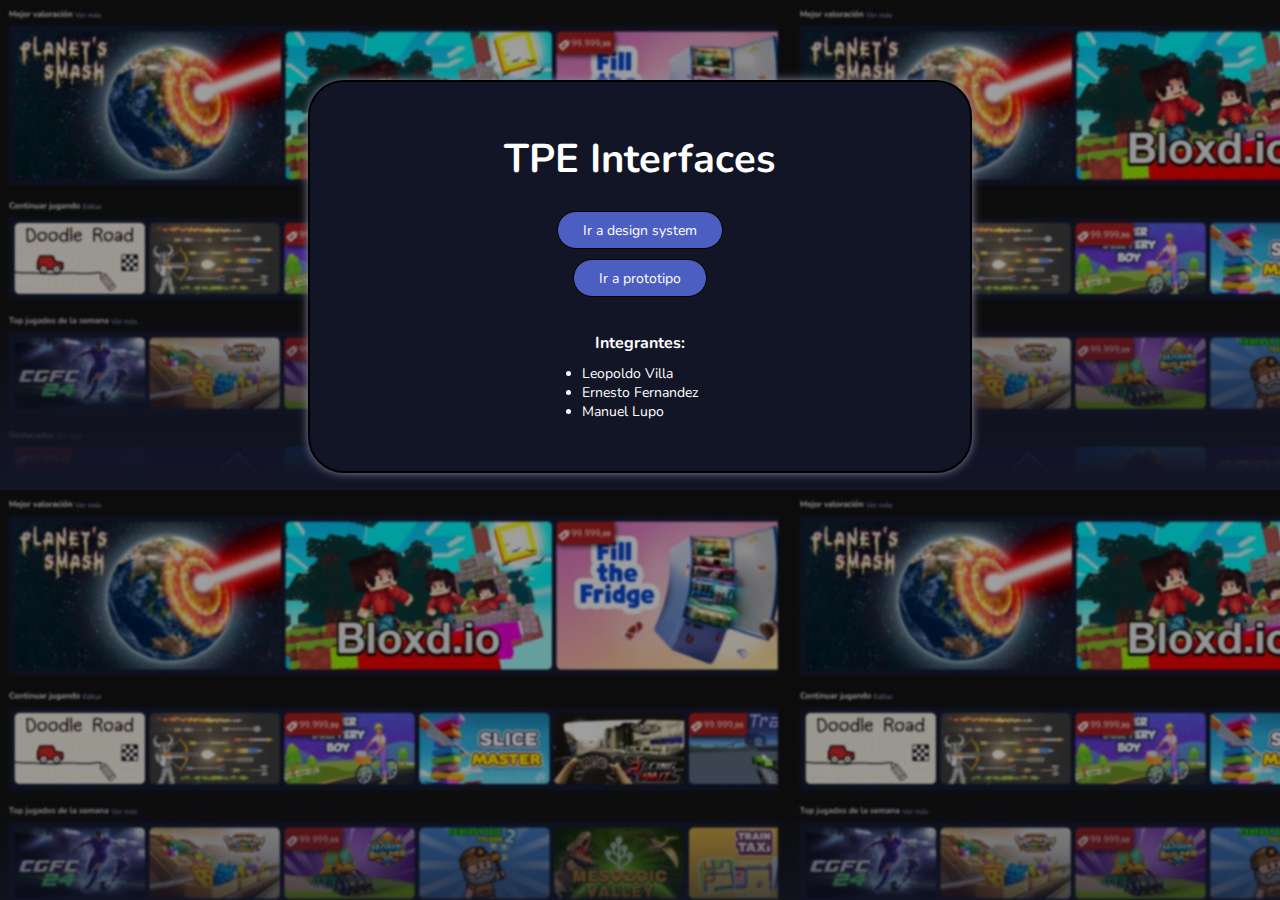
<file: EntregablePractico1/index.html>
<!DOCTYPE html>
<html lang="en">
<head>
    <meta charset="UTF-8">
    <meta name="viewport" content="width=device-width, initial-scale=1.0">
    <link href='https://fonts.googleapis.com/css?family=Nunito' rel='stylesheet'>
    <link rel="stylesheet" href="style.css">
    <title>Interfaces - Grupo 3</title>
</head>
<body>
    <main class="main">
        <h1 class="title">TPE Interfaces</h1>
        <a class="link-element" href="https://www.figma.com/design/BUxyTe3Lf48UZFsz9bnFxK/Design-System-Interfaces?node-id=0-1&node-type=canvas&t=IuNJbjrczvna6U7a-0" target="_blank">Ir a design system</a>
        <a class="link-element" href="https://www.figma.com/proto/BUxyTe3Lf48UZFsz9bnFxK/Design-System-Interfaces?node-id=319-4177&node-type=frame&t=IuNJbjrczvna6U7a-0&scaling=min-zoom&content-scaling=fixed&page-id=319%3A4176" target="_blank">Ir a prototipo</a>
        <p class="integrantes">Integrantes:</p>
        <ul class="integrantes-list">
            <li class="integrante">Leopoldo Villa</li>
            <li class="integrante">Ernesto Fernandez</li>
            <li class="integrante">Manuel Lupo</li>
        </ul>
    </main>
</body>
</html>
</file>
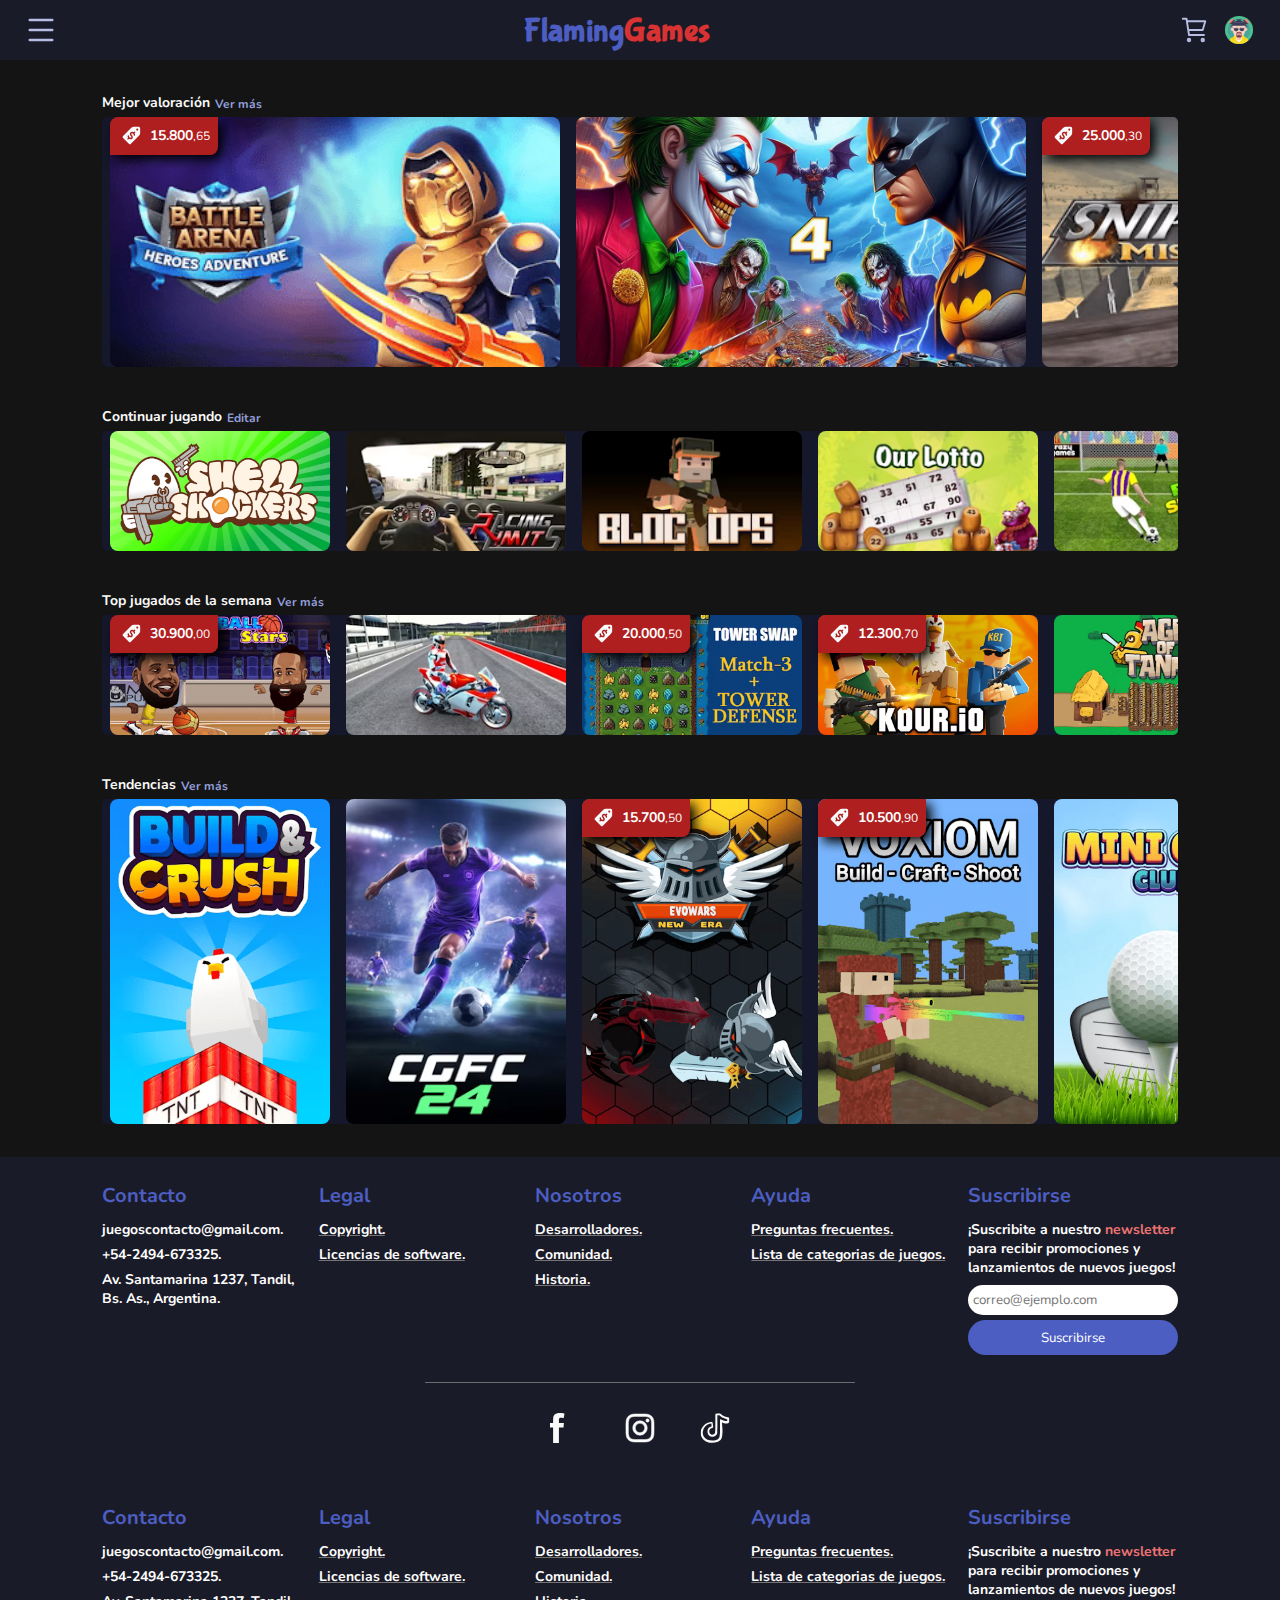
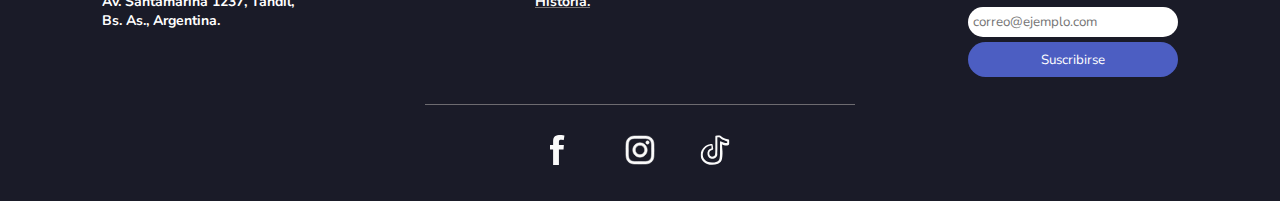
<file: EntregablePractico2/index.html>
<!DOCTYPE html>
<html lang="en">
<head>
    <meta charset="UTF-8">
    <meta name="viewport" content="width=device-width, initial-scale=1.0">
    <link href='https://fonts.googleapis.com/css?family=Nunito' rel='stylesheet'>
    <link href='https://fonts.googleapis.com/css?family=Bubblegum Sans' rel='stylesheet'>
    <link rel="shortcut icon" href="static/assets/batman3.png">
    <link rel="stylesheet" href="css/style.css">
    <title>Document</title>
</head>
<body>
    <main id="root">
    </main>
    <script src="js/script.js"></script>
    <script src="js/game/game.js"></script>
    <script src="js/game/ficha.js"></script>
    <script src="js/game/tablero.js"></script>
    <script src="js/game/casillero.js"></script>
    <script src="js/game/config.js"></script>
</body>
</html>
</file>
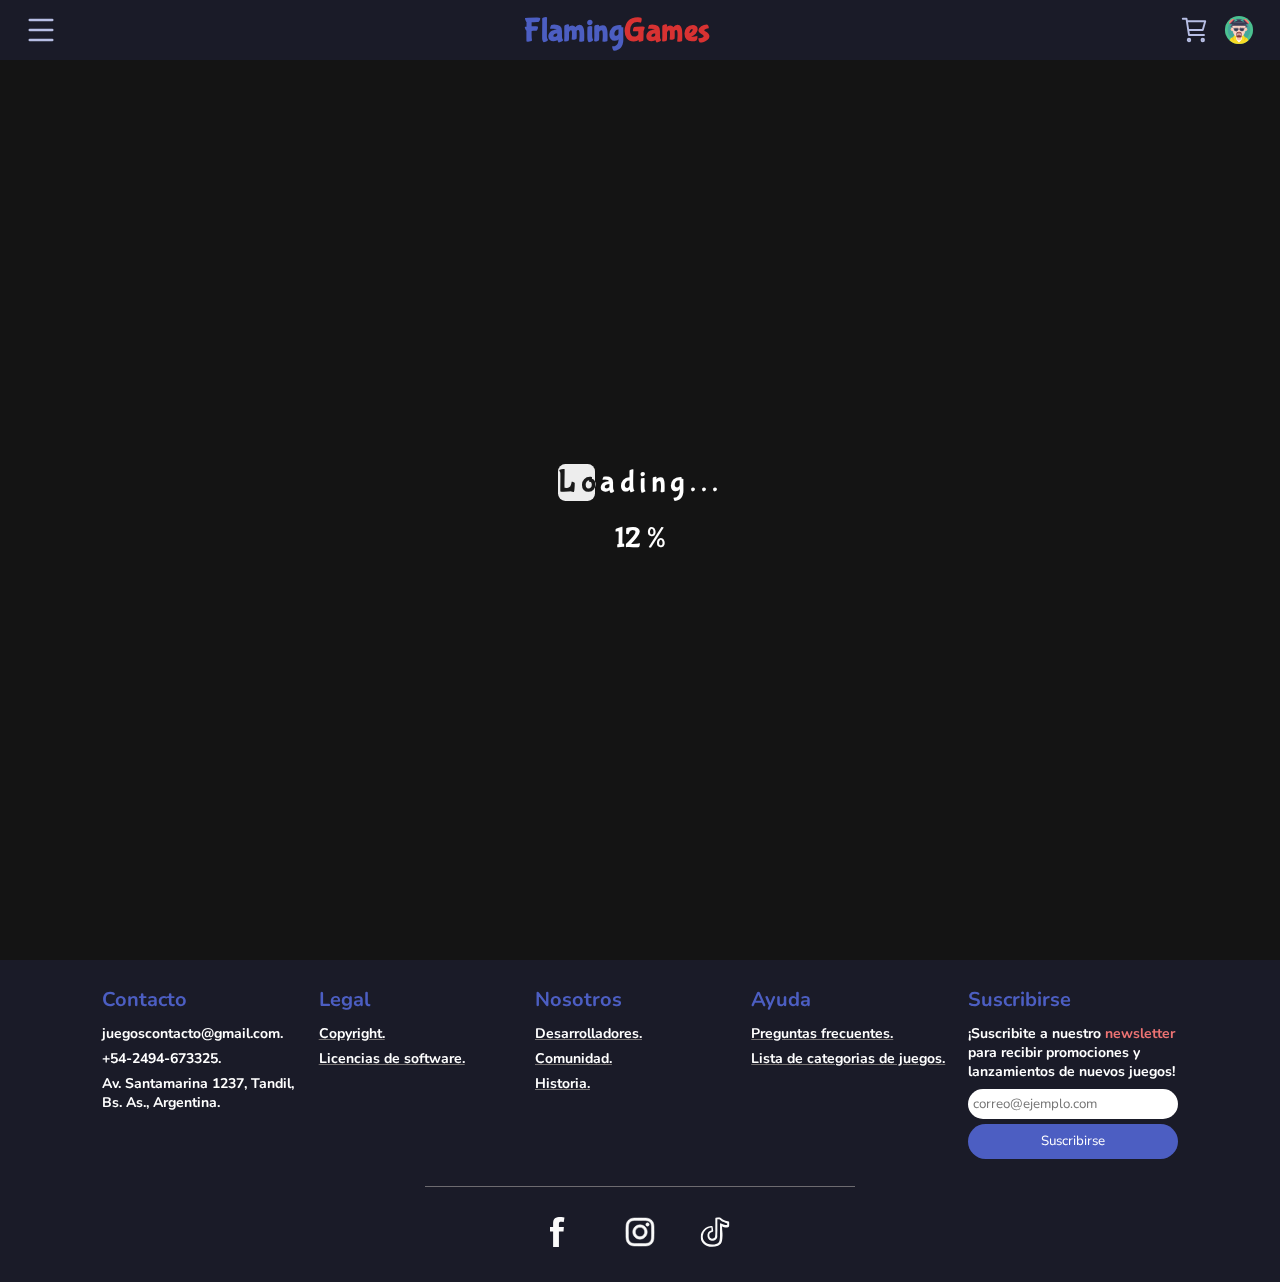
<file: src/index.html>
<!DOCTYPE html>
<html lang="en">
<head>
    <meta charset="UTF-8">
    <meta name="viewport" content="width=device-width, initial-scale=1.0">
    <link href='https://fonts.googleapis.com/css?family=Nunito' rel='stylesheet'>
    <link href='https://fonts.googleapis.com/css?family=Bubblegum Sans' rel='stylesheet'>
    <link rel="shortcut icon" href="static/assets/batman3.png">
    <link rel="stylesheet" href="css/style.css">
    <title>Document</title>
</head>
<body>
    <main id="root">
    </main>
    <script src="js/script.js"></script>
</body>
</html>
</file>
<file: EntregablePractico1/style.css>
body {
    background-image: url('login-background.jpg');
    color: white;
    font-family: 'Nunito';
}

p {
    margin: 0;
}

.main {
    background-color: #121526;
    height: fit-content;
    margin: 80px 300px;
    border: black 2px solid;
    border-radius: 36px;
    display: flex;
    align-items: center;
    flex-direction: column;
    padding-top: 50px;
    padding-bottom: 50px;
    box-shadow: 0 0 10px  rgb(133, 132, 156);
}

.title {
    margin: 0;
    margin-bottom: 20px;
    font-weight: bold;
    font-size: 40px;
}

ul {
    margin: 0;
    padding-left: 0;
}

.link-element {
    font-family: 'Nunito';
    font-size: 14px;
    color: white;
    display: flex;
    justify-content: center;
    align-items: center;
    height: 36px;
    border-radius: 23px;
    background-color: #4C5EC2;
    border: 1px solid black;
    padding: 0 25px 0 25px;
    margin: 5px 0 5px 0;
    text-decoration: none;
}

.link-element:hover {
    color: rgb(228, 228, 228);
    background-color: #3545A3;
}

.integrantes {
    margin: 30px 0 10px 0;
    font-size: 16px;
    font-weight: bold;
}

.integrantes-list {
    font-size: 14px;
}
</file>
<file: EntregablePractico2/css/style.css>
* {
    margin: 0;
    padding: 0;
    border: 0;
    list-style: none;
    text-decoration: none;
    font-family: 'Nunito';
    color: white;
    font-weight: normal;
   
}

a{
    cursor: pointer;
}

img{
    object-fit: cover;
}

.logo{
    font-size: 30px;
    font-weight: 600;
    letter-spacing: 0.5px;
    color: red;
    cursor: pointer;
}



.flaming {
    color: #4C5EC2;
    font-weight: inherit;
    font-family: 'Bubblegum Sans';
    font-size: 1.1em;
}

.games {
    color: #D83232;
    font-weight: inherit;
    font-family: 'Bubblegum Sans';
    font-size: 1.1em;
}

.p-s {
    font-size: 12px;
}

.p-m {
    font-size: 14px;
}
.p-l{
    font-size: 16px;
}
.p-xl{
    font-size: 20px;
}
.p-bold{
    font-weight: bold;
}
h4{
    cursor: default;
}
h2{
    cursor: default;
}

.text-black {
    font-weight: bold;
}
.btn-primary{
    background-color: #4C5EC2;
   
}

.texto-link {
    color: #929DDA;
}
.p-link{
    color:#929DDA;
    font-size: 12px;
    font-weight: bold;
}
.p-link:hover{
    color:#4C5EC2;
}

.subtitle-m{
    color:#FAFAFA;
    font-weight: bold;
    font-size: 14px;
}

body{
    background-color: #141414;
}
button{
    cursor: pointer;
}

#root{
    width: 100%;
    display: flex;
    flex-direction: column;
    justify-content: flex-start;
    background-color: #141414;
    padding: 60px 0 0 0;                        /*los 60px son para el header*/
}
#inicio{
    padding: 1% 8%;
    display: flex;
    flex-direction: column;
  
}


/*///////////////////////////////////////////////////PROPIEDADES DEL HEADER///////////////////////////////////////////////////////*/
header {
    position: fixed;
    top:0px;
    width: 96%;                         /*96% porque contiene 4% de padding*/
    padding: 0 2%; 
    height: 60px;
    display: flex;
    justify-content: space-between;
    align-items: center;
    background-color: #1A1B28;
    z-index: 10;
}
.navbar-list{
    width: 75px;            /*este espacio es importante para que en mobile tambien se vea bien*/
    height: min-content;
    display: flex;
    justify-content: space-between;
    align-items: center;
}

.container-svg{
    width:30px;
    height: 30px;
    display: flex;
    cursor: pointer;
}
.scroll-menu{
    display: flex;
    align-items: center;
}
/*///////////////////////////////////////////////////PROPIEDADES DE LA CARD DE SESION///////////////////////////////////////////////////////*/
.session-card{
    position: absolute;
    right: 20px;
    top: 40px;
    height: 480px;
    width: 280px;
    padding: 50px 15px 0px 15px;
    background-color: #1A1B28;
    border-radius: 8px;
    box-shadow: -5px 8px 15px rgba(0, 0, 0, 0.993); /* sombra negra semitransparente */
    z-index: 82;
}
.container-session{
    position: relative;
    z-index: 82;
}
#overlay {
    position: fixed;
    top: 0;
    left: 0;
    width: 100vw;
    height: 100%;
    background-color: rgba(0, 0, 0, 0.5); 
    z-index: 79; 
 
}
.user-info-card{
    padding: 0 29px;
   
}
.avatar-session{
    width: 60px;
    height: 60px;
}
.email-session{
    color: rgb(128, 128, 128);
    margin-top: -5px;
}

.container-info-session{
    position: relative;
    display: flex;
    height: 110px;
    align-items: center;
    flex-direction: column;
  
}
.container-info-session > h3 {
    margin-top: -6px;
    color: #C1C1C1;
}

.svg-config-item{
    width: 20px;
    height: 20px;
}
.container-session-config{
    border-top: 1px solid gray;
    border-bottom: 1px solid gray;
    height: 200px;
    padding: 25px 25px;
    margin: 25px 0px;
    display: flex;
    align-items: center;

}
.list-config{
    height: 80%;
    display: flex;
    flex-direction: column;
    align-items: flex-start;
    justify-content: space-between;
  
}
.item-config{
    position: relative;
    display: flex;
    justify-content: space-between;
    align-items: center;
}
.item-config > div {
    margin-right: 5px;
}
.item-config > a {
    margin-bottom: -5px;
    text-decoration: underline gray;
}
.session-social{
    width: 100%;
    height: 50px;
    display: flex;
    justify-content: center;
    align-items: center;
}
.sm-social-container{
    width: 140px;
    display: flex;
    justify-content: space-between;
}
.sm-social-item{
    width: 25px;
    height: 25px;
}
.btn-close-info{
    position: absolute;
    top: -40px;
    right: 0;
    height: 30px;
    width: 30px;
    cursor: pointer;
}
.item-config > a:hover{
    color: #929DDA ;
    text-decoration: underline #929DDA ;
}

/*////////////////////////////////////////////////////PROPIEDADES DE LA SIDEBAR/////////////////////////////////////////*/

.sidebar-categories{
    background-color: #1A1B28;
    position: fixed;
    width: max-content;
    left: 0;
    height: calc(100vh - 65px);
    display: flex;
    flex-direction: column;
    padding: 5px;
    overflow-y: auto;
    z-index:6;
    overflow: hidden;
   
}

.sidebar-categories > hr{
    background-color: #4c5ec23b; 
    min-height: 2px;
    width: 100%; 
}


.sidebar-expands{
  width: 230px;
} 

.category{
    display: none;
    color:#B7BEE4;
}
#view-all-categories{
    justify-content: center;
    margin: 10px 0 20px 0;
}


.category-item > .container-svg{
    padding: 10px;
}

.category-item{
    margin: 5px 0;
    border-left: 8px solid transparent;
    box-sizing: border-box;
    display: flex;
    align-items:center;
}

.category-item > p{
    padding-left: 5%;
}

.category-item:hover .category{
    margin: 0 0 0 8px;
    transition: margin 0.2s ease;
    color: #6C7BD1;
    animation: animation-category 0.5s ease-in-out both;
}
.c-active{
    width: 100%;
    border-left: 8px solid #4c5ec2b4;
    box-sizing: border-box;
    transition: border-left 0.9s ease-out;
    cursor: default;
}

.c-active:hover .category{
    margin: 0;  
    animation:none;
}

.c-active >p {
    color: #6C7BD1;
}
.c-active > .container-svg{
    cursor: default;
}

.show-all-categories{
    margin: 20px 0 20px 0;
    cursor: pointer;
}
.show-all-categories:hover{
    color:#6C7BD1;
}

@keyframes animation-category {
    0% {
      transform: rotate(0deg) translate3d(0, 0, 0);
    }
  
    25% {
      transform: rotate(7deg) translate3d(0, 0, 0);
    }
  
    50% {
      transform: rotate(-7deg) translate3d(0, 0, 0);
    }
  
    75% {
      transform: rotate(1deg) translate3d(0, 0, 0);
    }
  
    100% {
      transform: rotate(0deg) translate3d(0, 0, 0);
    }
}

/*///////////////////////////////////////////////////////////PROPIEDADES DE LAS CARDS//////////////////////////////////////////////////*/

.price{
    background-color: #AF1F1F;
    width: 98px;
    height: 38px;
    border-radius: 8px 0 8px 0;
    display: flex;
    align-items: center;
    justify-content: space-around;
    padding: 0 5px 0 5px;
    box-shadow: 5px 5px 12px rgba(0, 0, 0, 0.993); /* sombra negra semitransparente */
}
.price > .container-svg{
    width: 25px;
    height: 25px;
}
article{
    position: relative;
    border-radius: 8px;
    width: min-content;
    height: min-content;
}
.card-s{
    width: 220px;
    height: 120px;
    image-rendering: crisp-edges;
}
.card-m{
    width: 220px;
    height: 325px;
    image-rendering: crisp-edges;
}
.card-xl{
    width: 450px;
    height: 250px;
    image-rendering: crisp-edges;
}
.container-game-details{
    position: absolute;
    width: 100%;
    height: 100%;
    top: 0;
    background-color: #141414d0;
    display: flex;
    flex-direction: column;
    justify-content: center;
    align-items: center;
    z-index: 3;

}
.container-game-details > h2{
    margin-bottom: 5%;
    padding: 2px 2% 0 5%;
}

.btn{
    width: 135px;
    height: 35px;
    display: flex;
    justify-content: center;
    align-items: center;
    border-radius: 20px;
    margin-top: 5px;
    cursor: pointer;
   
}
.btn > .container-svg{
    margin-left: 5px;
}
.btn-add-cart{
    background-color: #AF1F1F;
}


.btn-in-cart{
    background-color: rgba(0, 0, 0, 0.842);
    border: 1px solid #AF1F1F;
    box-sizing: border-box;
}
  
.btn-in-cart:hover {
    animation: btn-cart 0.5s 1 linear;
}
  
@keyframes btn-cart {
  0% {
    transform: scale(0.7, 1.3);
  }

  25% {
    transform: scale(1.3, 0.7);
  }

  50% {
    transform: scale(0.7, 1.3);
  }

  75% {
    transform: scale(1.3, 0.7);
  }

  100% {
    transform: scale(1, 1);
  }
}
 
.btn-play-game{
    background-color: #4C5EC2;
    box-shadow: 0 0 5px black;
}

.btn-eject {
    position: absolute;
}

.btn-play-game:hover .container-svg {
    animation: btn-play 2s linear infinite;
    animation-delay: 0.5s;
}
.btn-play-game:hover span {
    display: none;
}

@keyframes btn-play {
    0% {
        transform: scale(1.2 , 1.2); /* Comienza en la posición original */
    }
    50% {
        transform: scale(0.5,0.5); /* Se mueve hacia la derecha hasta el borde */
    }
    100%{
        transform: scale(1.2,1.2);
    }
    
}

/*//////////////////////////////////////////////////////////////PROPIEDADES DEL CARROUSEL/////////////////////////////////////////////////////////////////////////////////*/

.container-carousel{
    display: flex;
    flex-direction: column;
    position: relative;
    margin: 20px 0;
}
.carousel{
    display: flex;
    justify-content: space-around;
    background-color: #19225954;
    border-radius: 5px;
    overflow-x: scroll;  
}
.carousel::-webkit-scrollbar {
    display: none; 
}

.item-carousel-xl{
    flex: 0 0 450px;                            
    margin: 0 8px;    
 
}
.item-carousel-s{
    flex: 0 0 220px;                           
    margin: 0 8px;    
}
.item-carousel-m{
    flex: 0 0 220px;                            
    margin: 0 8px;    
}
.section-title{
    display: flex;
    align-items: center;
    width: 30%;
    margin-bottom: 5px;
}
.section-title > a{
    margin-bottom: -3px;
    margin-left: 5px;
}
.section-title > button{
    margin-left: 5px;
    background-color: transparent;
    margin-bottom: -3px;
}

.btn-displace{
    background-color: transparent;
}

.btn-prev{
    position: sticky;
    left: 0;
    z-index: 4;
    display: flex;
    align-items: center;
    
}
.btn-prev:hover{
    background-color: black;
}
.btn-next{
    position: sticky;
    right: 0;
    z-index: 4;
    display: flex;
    align-items: center;
}
.btn-next:hover{
    background-color: black;
}

/*///////////////////////////////////////////////PROPIEDADES DEL LOGIN//////////////////////////////////////////////////////////////*/
#log-in, #registro{
    background-color: rgba(0, 0, 0, 0.712);
    position: fixed;
    top: 60px;
    left: 0;
    width: 100%;
    height: 100%;
    z-index: 95;
    display: flex;
    justify-content: center;
}

#log-in-form{
    margin-top: 40px;
    padding: 80px 0;
    width: 800px;
    height: fit-content;
    background-color: #121526;
    border-radius: 15px;
    box-shadow: 0 0 8px #4C5EC2;
    display: flex;
    flex-direction: column;
    align-items: center;
    position: relative;
   
}

#log-in-form form{
    display: flex;
    flex-direction: column;
    margin-top: 40px;
}

#log-in-form p {
    margin-top: 5px;
}

#log-in-form input, #log-in-form button {
    height: 36px;
    width: 340px;
    border-radius: 23px;
    margin: 10px 0 3px 0;
}

.bad-input {
    border: 1px solid #F14343;
}

.wrong-user-message > span, .wrong-password-message > span {
    color: #F14343;
    margin-left: 20px;
}
.alert-field-empty{
   color: #F14343;;
}
.alert-field-accep{
    color: #2ba52b;;
 }
 .alert-field-medium{
    color: rgb(196, 196, 30);
 }

.hidden {
    display: none;
}

#log-in-form input[type="text"], #log-in-form input[type="password"] {
    color: black;
    padding-left: 20px;
    width: 320px;
}

.primary-btn {
    background-color: #4C5EC2;
    font-size: 14px;
    height: 36px;
    width: 340px;
    border-radius: 20px;
}

.primary-btn:hover {
    background-color: #3545A3;
    animation: primary-btn-hover 0.4s;
}

.google-btn, .facebook-btn {
    display: flex;
    flex-direction: row;
    justify-content: center;
    align-items: center;
}

.google-btn {
    background-color: white;
    color: black;
}

.google-btn span:nth-child(2), .facebook-btn span:nth-child(2) {
    position: absolute;
    color: inherit;
}

.facebook-btn span:nth-child(1) {
    height: 20px;
    margin-right: auto;
    margin-left: 45px;
    height: 20px;
}

.google-btn img {
    margin-right: auto;
    margin-left: 40px;
}

.google-btn:hover {
    background-color: rgb(222, 222, 222);
    animation: primary-btn-hover 0.4s;
}

.facebook-btn {
    background-color: #3B5998;
}

.facebook-btn:hover {
    background-color: #334c83;
    animation: primary-btn-hover 0.4s;
}

#log-in-form hr {
    background-color: #4C5EC2;
    width: 50%;
    height: 1px;
    margin: 20px 0;
}

@keyframes primary-btn-hover {
    0% {
        transform: scale(1);
    }
    20% {
        transform: scale(1.05, 0.95);
    }
    60% {
        transform: scale(0.95, 1.05);
    }
    100% {
        transform: scale(1);
    }
}

/*//////////////////////////////////////PROPIEDADES SECCION EJECUCION DE JUEGO///////////////////////////////////////*/

#game-eject{
    padding: 1% 8%;
    display: flex;
    flex-direction: column;

}

.breadcrum{
    margin-bottom: 20px;
}
.breadcrum > h4 > span{
    color: #4C5EC2;
}
.container-share{
    width: 100%;
    display: flex;
    justify-content: space-between;
    align-items: center;
}
.container-share >.share-elements > button{
    margin-bottom: 3px;
    background-color: #4C5EC2;
    display: flex;
}
.container-share > .share-elements >button > .container-svg{
    width: 20px;
    height: 20px;
    margin-right: 5px;
}

/*/////////////////////////////PRODPIEDADES QUE INVOLUCRAN AL JUEGO///////////////*/
.container-execution{
    width: 100%;
    height: 755px;
    margin-top: 10px;
    background-color: #141414;
    position: relative;
   
}
.execution-game{
    display: flex;
    flex-direction: column;
    width: 100%;
    height: 700px;
}

.img-game {
    width: 100%;
    height: 100%;
    opacity: 0.4;
}

.execution-game > button >.container-svg:hover{
    animation: none;
}
/*//////////////////////////////////////////////////////////////////////////////////////////////////////////////*/
.bar-game-exec{
    position: absolute;
    bottom: 0;
    display: flex;
    justify-content: space-between;
    align-items: center;
    background-color: #4C5EC2;
    width: 100%;
    height: 55px;
}
.bar-game-exec > h2 {
    padding-left: 10px;
}
.bar-game-exec > ul {
    padding: 0 5px 0 0;
    display: flex;
    width: 20%;
    align-items: center;
    justify-content: space-between;
}
.likes{
    display: flex;
    align-items: center;
}
.likes > .container-svg{
    margin-right:3px;
}
.controls{
    width: 55px;
    height: 40px;
}
.expand{
    width: 35px;
    height: 35px;
}
.img-game > img {
    border-radius: 8px;
    width: 100%;
    height: 100%;
}

section > h3{
    margin-bottom: 8px;
}

section{
    margin-top: 30px;
}

.text-section{
    width: 100%;
    height: min-content;
    padding-bottom: 5px;
    border-bottom: 1px solid #6C7BD1;
}
.multimedia-section{
    margin-top: 30px;
    width: 100%;
}

#form-comment{
    display: flex;
    flex-direction: column;
    align-items: end;
    padding: 0 1%;
    height: 160px;
}
#form-comment > button{
    background-color:#4C5EC2;
    margin-top:10px;
}
textarea{
    width: 100%;
    height: 80%;
    border-radius:8px ;
    padding: 5px;
    color: black;
}
.section-all-comments{
    border-top: 1px solid #4C5EC2;
    padding: 30px 10px 10px 20px;
    display: flex;
    flex-direction: column;
    align-items: center;
}
.box-comment{
    width: 100%;
    padding: 10px 10px 10px 10px;
    border: 1px solid #6C7BD1;
    border-radius: 8px;
    display: flex;
    flex-direction: column;
    margin-bottom: 10px;
    height: min-content;
    max-height: 200px;
  
}
.comment-header{
    display: flex;
    justify-content: space-between;
    align-items: center;
    padding: 0 5px;
}
.comment-header > h4{
    color: #4C5EC2;
}
.comment-content{
    min-height: 50px;
    padding: 5px;
 
}

.comment-likes{
    display: flex;
    width: max-content;
    height: 100%;
    margin-top: 15px;
  
}
.comment-like-container{
    display: flex;
    align-items: center;
    margin-left: 15px;
    height: 100%;
   
}
.comment-like-container > .container-svg{
    width: 30px;
    height: 25px;
}
.str-like{
    color:#F2C9C9;
}
.view-all-comments{
    color:#929DDA;
}
.view-all-comments:hover{
    color:#4C5EC2;
}
.share-elements{
    display: flex;
    justify-content: end;
    align-items: center;
    width: 50%;
}
.share-elements > button{
    order: 2;
}
.social-share-container{
    width: 40%;
    height: 40px;
    display: flex;
    justify-content: space-around;
    align-items: center;
    order:1;
    border-radius: 50px;
    margin-right: 5px;
    background-color: #FAFAFA;
}
.social-share-container > .container-svg{
    align-items: center;
    justify-content: center;
}
.textarea-empty{
    border: 2px solid rgba(255, 0, 0, 0.445);
}
.empty-comment{
    color: red;
    font-size: 14px;
}
#form-comment{
    height: max-content;
}
.section-comment{
    height: max-content;
}

/*////////////////////////////////////////////PROPIEDADES DEL JUEGO//////////////////////////////////////////////////////////////*/
#gameCanvas{
    width: 100%;
    height: 700px;   
}








/*//////////////////////////////////////PROPIEDADES SECCION MULTIMEDIA/////////////////////////////////////////////*/

.container-multimedia{
    width: 100%;
    height: 580px; 
    
}

#reprod-container{
    width: 100%;
    height: 440px;
    display: flex;
    justify-content: center;
    align-items: center;
    position: relative;
    margin-bottom: 5px;
    
}
#reprod-container > button{
    z-index: 3;
}
#reprod-container > button > .container-svg{
    animation: none;
}
#reprod-container::before{
    content: '';
    position: absolute;
    top: 0;
    left: 0;
    width: 100%;
    height: 100%;
    background-color: rgba(0, 0, 0, 0.801); /* Capa semitransparente */
    z-index: 1; /* Superpone la capa sobre la imagen */
}

.carousel-multimedia{
    display: flex;
    width: 100%;
    overflow-x: scroll;
    height: max-content;
    
}
.card-carousel-media{
    flex: 0 0 220px;                           
    margin: 5px 8px;
    height: 120px;   
    border: 1px solid #4C5EC2;
    border-radius: 8px;
    cursor: pointer;
   
}
.card-carousel-media > img{
    border-radius: 8px;
    width: 100%;
    height: 100%;
}

.card-video{
    position: relative;
    display: flex;
    justify-content: center;
    align-items: center;
 
}
.card-video > button{
    z-index: 2;
    width: 80px;

}
.card-video::before{
    content: '';
    position: absolute;
    top: 0;
    left: 0;
    width: 100%;
    height: 100%;
    background-color: rgba(0, 0, 0, 0.801); 
    z-index: 1; 
    border-radius: 8px;
}
.card-carousel-media:hover {
    border: 1px solid #F14343;
}
.carousel-multimedia::-webkit-scrollbar {
    display: none; 
}
.container-media-main{
    z-index: 5;
    width: 100%;
    height: 100%;
    background-color: black;
}
.container-media-main img {
    width: 100%;
    height: 100%; 
    object-fit: contain; 
}

video{
    width: 100%;
    height: 100%;
}

.animation-item-right{
    animation: spin3 0.5s ease-in-out;
}

@keyframes spin2 {
  0% {
    transform: rotateY(0deg);
  }
  to{
    transform: rotateY(360deg);
  }
}

@keyframes spin3 {
  0% {
    transform: scale(1,1);
  }
  50% {
    transform: scale(0.8,1.1);
  }
  100%{
    transform: scale(1,1);
  }
}

/*//////////////////////////////////////////////PROPIEDADES DEL SPINNER////////////////////////////////////*/
.textWrapper {
  height: fit-content;
  min-width: 3rem;
  width: fit-content;
  font-size: 2rem;
  font-weight: 700;
  letter-spacing: 0.25ch;
  position: relative;
  z-index: 0;
  color: white;
}

.invertbox {
  position: absolute;
  height: 100%;
  aspect-ratio: 1/1;
  left: 0;
  top: 0;
  border-radius: 20%;
  background-color: rgba(255, 255, 255, 0.1);
  backdrop-filter: invert(100%);
  animation: move 2s ease-in-out infinite;
}

@keyframes move {
  50% {
    left: calc(100% - 2.5rem);
  }
}
.container-spinner{
  display: flex;
  flex-direction: column;
  justify-content: center;
  align-items: center;
  height: 100vh;
}
.percentage-spinner{
  margin-top: 20px;
  font-size: 30px;
  font-family: 'Bubblegum Sans';
}
.text-spinner{
  font-family: 'Bubblegum Sans';
}


/*//////////////////////////////////////////////////PROPIEDADES DEL FOOTER//////////////////////////////////*/

footer{
    background-color: #1A1B28;
    display: flex;
    flex-direction: column;
    padding: 2% 8%;
    z-index: 5;
    position: relative;
  
}
.list-footer{
    display: flex;
    height: 200px;
    justify-content: space-between;
}

.list-footer > li{
    width: 210px;
    height: max-content;
    display: flex;
    flex-direction: column;
}


.list-footer > li > h2{
    margin-bottom: 8px;
    color: #4C5EC2;
}
.list-footer > li > .p-m{
    margin: 3px 0;
}
.list-footer > li > a{
    text-decoration:rgb(119, 115, 115) underline;
    width: max-content;
}
.suscribirse-item{
    width: 280px;
}
.suscribirse-item >p> span{
    color:#ED7373;
}

.container-suscription > form{
    display: flex;
    flex-direction: column;
    margin-top: 5px;
}
.container-suscription > form > button{
    width: 100%;
}
.container-suscription > form > input{
    height: 30px;
    border-radius: 20px;
    padding-left: 5px;
    color: black;
}

.separator-footer{
    min-height: 1px;
    width: 40%;
    background-color: #9e9b9ba2;
    text-align: center;
    margin: 0 auto;
}
.social-footer{
    display: flex;
    margin: 0 auto;
    margin-top: 30px;
    width: 25%;
    height: 40px;
    justify-content: space-evenly;
    
}
.social-footer > .container-svg > svg{
    height: 100%;
}

.check-hidden{
    display: none;
}
.check-hidden input[type="checkbox"]{
    display: none;
}
.check-hidden{
    display: none;
}

#btn-suscription{
    transition: background-color 0.5s, color 0.5s;
}

.suscript-success{
    background-color: #D52626;
}

/*///////////////////////////////////////////////////////////SECCION REGISTRO////////////////////////////////////////////////////////////////////*/

input[type="submit"]{
    cursor: pointer;
}
#registro-form{
    width: 800px;
    height: fit-content;
    background-color: #121526;
    border-radius: 15px;
    box-shadow: 0 0 8px #4C5EC2;
    display: flex;
    flex-direction: column;
    align-items: center;
    position: relative;
    height: max-content;
    margin-top: 2px;
    padding: 15px 0 15px 0;
}
#registro-form > h2 {
    font-size: 16px;
}
#registro-form form{
    display: flex;
    flex-direction: column;
}
#registro-form input{
    height: 28px;
    border-radius: 20px;
    padding-left: 10px;
    color: black;
}

#registro-form input[type="submit"] {
    margin: 5px 0;
    height: 36px;
    cursor: pointer;
}


.wrong-input-message > span{
    color:#F14343;
    margin-top: 1px;
}

.form-captcha {
    display: grid;
    width: 340px;
    grid-template-areas:"label image image"
                        "input image image"
                        "error error error";
    grid-template-columns: 110px 110px 110px;
    grid-column-gap: 5px;
    margin-top: 5px;
}

.form-captcha label {
    grid-area: label;
    margin: 0;
    width: auto;
}

.form-captcha input {
    grid-area: input;
    width: auto;
}
.form-register label{
    margin-top: 10px;
}
.form-register input[type="checkbox"]{
    width: auto;
    height: auto;
    display: inline;
    margin: 0;
}

.form-register > button {
    margin: 5px 0;
}

.form-captcha img {
    grid-area: image;
    width: 90%;
    background-color: white;
    align-self:self-end;
    justify-self: end;
    border-radius: 5px;
}

.form-captcha div {
    grid-area: error;
}
input[type="date"] {
    width: fit-content;
}

input[type="date"] {
    width: fit-content;
    color: gray;
}

input[type="date"]::-webkit-inner-spin-button,
input[type="date"]::-webkit-calendar-picker-indicator {
    display: none;
    -webkit-appearance: none;
}

.form-terms {
    display: flex;
    align-items: center;
    margin-top: 10px;
}

.form-terms label {
    margin: 0;
    margin-left: 3px;
}
.btn-register{
    transition: background-color 0.5s, color 0.5s;
}
.register-success{
    border: 1px solid #4C5EC2;
    background-color: black;
}
.register-success:hover{
    border: 1px solid #4C5EC2;
    background-color: black;
}


@media only screen and (min-width: 0px) and (max-width: 1024px) {
    .section-title{
      width: max-content;
    }
    .sidebar-categories{
        width: 100%;
        overflow-y: auto;
    }
    .category{
        display: flex;
    }
    .session-card{
       right: 0;
       top:25px;
    }
  
    .list-footer{
        flex-direction: column;
    }
    .social-footer{
        width: 60%;
    }
   
    .hidden-mobile{
        display: none;
    }
    .check-hidden{
        display: flex;
        position: absolute;
        right: 50px;
        width: 24px;
        height: 24px;
        cursor: pointer;
    }
    .list-footer{
        height: max-content;
    }
    .container-suscription > form{
        width: 100%;
        margin-bottom: 10px;
    }
    .footer-item{
        margin-bottom: 10px;
    }
   
   
   
}
</file>
<file: src/css/style.css>
* {
    margin: 0;
    padding: 0;
    border: 0;
    list-style: none;
    text-decoration: none;
    font-family: 'Nunito';
    color: white;
    font-weight: normal;
   
}

a{
    cursor: pointer;
}

img{
    object-fit: cover;
}

.logo{
    font-size: 30px;
    font-weight: 600;
    letter-spacing: 0.5px;
    color: red;
    cursor: pointer;
}



.flaming {
    color: #4C5EC2;
    font-weight: inherit;
    font-family: 'Bubblegum Sans';
    font-size: 1.1em;
}

.games {
    color: #D83232;
    font-weight: inherit;
    font-family: 'Bubblegum Sans';
    font-size: 1.1em;
}

.p-s {
    font-size: 12px;
}

.p-m {
    font-size: 14px;
}
.p-l{
    font-size: 16px;
}
.p-xl{
    font-size: 20px;
}
.p-bold{
    font-weight: bold;
}
h4{
    cursor: default;
}
h2{
    cursor: default;
}

.text-black {
    font-weight: bold;
}
.btn-primary{
    background-color: #4C5EC2;
   
}

.texto-link {
    color: #929DDA;
}
.p-link{
    color:#929DDA;
    font-size: 12px;
    font-weight: bold;
}
.p-link:hover{
    color:#4C5EC2;
}

.subtitle-m{
    color:#FAFAFA;
    font-weight: bold;
    font-size: 14px;
}

body{
    background-color: #141414;
}
button{
    cursor: pointer;
}

#root{
    width: 100%;
    display: flex;
    flex-direction: column;
    justify-content: flex-start;
    background-color: #141414;
    padding: 60px 0 0 0;                        /*los 60px son para el header*/
}
#inicio{
    padding: 1% 8%;
    display: flex;
    flex-direction: column;
  
}


/*///////////////////////////////////////////////////PROPIEDADES DEL HEADER///////////////////////////////////////////////////////*/
header {
    position: fixed;
    top:0px;
    width: 96%;                         /*96% porque contiene 4% de padding*/
    padding: 0 2%; 
    height: 60px;
    display: flex;
    justify-content: space-between;
    align-items: center;
    background-color: #1A1B28;
    z-index: 10;
}
.navbar-list{
    width: 75px;            /*este espacio es importante para que en mobile tambien se vea bien*/
    height: min-content;
    display: flex;
    justify-content: space-between;
    align-items: center;
}

.container-svg{
    width:30px;
    height: 30px;
    display: flex;
    cursor: pointer;
}
.scroll-menu{
    display: flex;
    align-items: center;
}
/*///////////////////////////////////////////////////PROPIEDADES DE LA CARD DE SESION///////////////////////////////////////////////////////*/
.session-card{
    position: absolute;
    right: 20px;
    top: 40px;
    height: 480px;
    width: 280px;
    padding: 50px 15px 0px 15px;
    background-color: #1A1B28;
    border-radius: 8px;
    box-shadow: -5px 8px 15px rgba(0, 0, 0, 0.993); /* sombra negra semitransparente */
    z-index: 82;
}
.container-session{
    position: relative;
    z-index: 82;
}
#overlay {
    position: fixed;
    top: 0;
    left: 0;
    width: 100vw;
    height: 100%;
    background-color: rgba(0, 0, 0, 0.5); 
    z-index: 79; 
 
}
.user-info-card{
    padding: 0 29px;
   
}
.avatar-session{
    width: 60px;
    height: 60px;
}

.container-info-session{
    position: relative;
    display: flex;
    height: 110px;
    align-items: center;
    flex-direction: column;
  
}
.container-info-session > h3 {
    margin-top: -6px;
    color: #C1C1C1;
}

.svg-config-item{
    width: 20px;
    height: 20px;
}
.container-session-config{
    border-top: 1px solid gray;
    border-bottom: 1px solid gray;
    height: 200px;
    padding: 25px 25px;
    margin: 25px 0px;
    display: flex;
    align-items: center;

}
.list-config{
    height: 80%;
    display: flex;
    flex-direction: column;
    align-items: flex-start;
    justify-content: space-between;
  
}
.item-config{
    position: relative;
    display: flex;
    justify-content: space-between;
    align-items: center;
}
.item-config > div {
    margin-right: 5px;
}
.item-config > a {
    margin-bottom: -5px;
    text-decoration: underline gray;
}
.session-social{
    width: 100%;
    height: 50px;
    display: flex;
    justify-content: center;
    align-items: center;
}
.sm-social-container{
    width: 140px;
    display: flex;
    justify-content: space-between;
}
.sm-social-item{
    width: 25px;
    height: 25px;
}
.btn-close-info{
    position: absolute;
    top: -40px;
    right: 0;
    height: 30px;
    width: 30px;
    cursor: pointer;
}
.item-config > a:hover{
    color: #929DDA ;
    text-decoration: underline #929DDA ;
}

/*////////////////////////////////////////////////////PROPIEDADES DE LA SIDEBAR/////////////////////////////////////////*/

.sidebar-categories{
    background-color: #1A1B28;
    position: fixed;
    width: max-content;
    left: 0;
    height: calc(100vh - 65px);
    display: flex;
    flex-direction: column;
    padding: 5px;
    overflow-y: auto;
    z-index:4;
    overflow: hidden;
   
}

.sidebar-categories > hr{
    background-color: #4c5ec23b; 
    min-height: 2px;
    width: 100%; 
}


.sidebar-expands{
  width: 230px;
} 

.category{
    display: none;
    color:#B7BEE4;
}
#view-all-categories{
    justify-content: center;
    margin: 10px 0 20px 0;
}


.category-item > .container-svg{
    padding: 10px;
}

.category-item{
    margin: 5px 0;
    border-left: 8px solid transparent;
    box-sizing: border-box;
    display: flex;
    align-items:center;
}

.category-item > p{
    padding-left: 5%;
}

.category-item:hover .category{
    margin: 0 0 0 8px;
    transition: margin 0.2s ease;
    color: #6C7BD1;
    animation: animation-category 0.5s ease-in-out both;
}
.c-active{
    width: 100%;
    border-left: 8px solid #4c5ec2b4;
    box-sizing: border-box;
    transition: border-left 0.9s ease-out;
    cursor: default;
}

.c-active:hover .category{
    margin: 0;  
    animation:none;
}

.c-active >p {
    color: #6C7BD1;
}
.c-active > .container-svg{
    cursor: default;
}

.show-all-categories{
    margin: 20px 0 20px 0;
    cursor: pointer;
}
.show-all-categories:hover{
    color:#6C7BD1;
}

@keyframes animation-category {
    0% {
      transform: rotate(0deg) translate3d(0, 0, 0);
    }
  
    25% {
      transform: rotate(7deg) translate3d(0, 0, 0);
    }
  
    50% {
      transform: rotate(-7deg) translate3d(0, 0, 0);
    }
  
    75% {
      transform: rotate(1deg) translate3d(0, 0, 0);
    }
  
    100% {
      transform: rotate(0deg) translate3d(0, 0, 0);
    }
}

/*///////////////////////////////////////////////////////////PROPIEDADES DE LAS CARDS//////////////////////////////////////////////////*/

.price{
    background-color: #AF1F1F;
    width: 98px;
    height: 38px;
    border-radius: 8px 0 8px 0;
    display: flex;
    align-items: center;
    justify-content: space-around;
    padding: 0 5px 0 5px;
    box-shadow: 5px 5px 12px rgba(0, 0, 0, 0.993); /* sombra negra semitransparente */
}
.price > .container-svg{
    width: 25px;
    height: 25px;
}
article{
    position: relative;
    border-radius: 8px;
    width: min-content;
    height: min-content;
}
.card-s{
    width: 220px;
    height: 120px;
    image-rendering: crisp-edges;
}
.card-m{
    width: 220px;
    height: 325px;
    image-rendering: crisp-edges;
}
.card-xl{
    width: 450px;
    height: 250px;
    image-rendering: crisp-edges;
}
.container-game-details{
    position: absolute;
    width: 100%;
    height: 100%;
    top: 0;
    background-color: #141414d0;
    display: flex;
    flex-direction: column;
    justify-content: center;
    align-items: center;
    z-index: 3;

}
.container-game-details > h2{
    margin-bottom: 5%;
    padding: 2px 2% 0 5%;
}

.btn{
    width: 135px;
    height: 35px;
    display: flex;
    justify-content: center;
    align-items: center;
    border-radius: 20px;
    margin-top: 5px;
    cursor: pointer;
   
}
.btn > .container-svg{
    margin-left: 5px;
}
.btn-add-cart{
    background-color: #AF1F1F;
}


.btn-in-cart{
    background-color: rgba(0, 0, 0, 0.842);
    border: 1px solid #AF1F1F;
    box-sizing: border-box;
}
  
.btn-in-cart:hover {
    animation: btn-cart 0.5s 1 linear;
}
  
@keyframes btn-cart {
  0% {
    transform: scale(0.7, 1.3);
  }

  25% {
    transform: scale(1.3, 0.7);
  }

  50% {
    transform: scale(0.7, 1.3);
  }

  75% {
    transform: scale(1.3, 0.7);
  }

  100% {
    transform: scale(1, 1);
  }
}
 

.btn-play-game{
    background-color: #4C5EC2;
}

.btn-play-game:hover .container-svg {
    animation: btn-play 2s linear infinite;
    animation-delay: 0.5s;
}
.btn-play-game:hover span {
    display: none;
}

@keyframes btn-play {
    0% {
        transform: scale(1.2 , 1.2); /* Comienza en la posición original */
    }
    50% {
        transform: scale(0.5,0.5); /* Se mueve hacia la derecha hasta el borde */
    }
    100%{
        transform: scale(1.2,1.2);
    }
    
}

/*//////////////////////////////////////////////////////////////PROPIEDADES DEL CARROUSEL/////////////////////////////////////////////////////////////////////////////////*/

.container-carousel{
    display: flex;
    flex-direction: column;
    position: relative;
    margin: 20px 0;
}
.carousel{
    display: flex;
    justify-content: space-around;
    background-color: #19225954;
    border-radius: 5px;
    overflow-x: scroll;  
}
.carousel::-webkit-scrollbar {
    display: none; 
}

.item-carousel-xl{
    flex: 0 0 450px;                            
    margin: 0 8px;    
 
}
.item-carousel-s{
    flex: 0 0 220px;                           
    margin: 0 8px;    
}
.item-carousel-m{
    flex: 0 0 220px;                            
    margin: 0 8px;    
}
.section-title{
    display: flex;
    align-items: center;
    width: 30%;
    margin-bottom: 5px;
}
.section-title > a{
    margin-bottom: -3px;
    margin-left: 5px;
}
.section-title > button{
    margin-left: 5px;
    background-color: transparent;
    margin-bottom: -3px;
}

.btn-displace{
    background-color: transparent;
}

.btn-prev{
    position: sticky;
    left: 0;
    z-index: 4;
    display: flex;
    align-items: center;
    
}
.btn-prev:hover{
    background-color: black;
}
.btn-next{
    position: sticky;
    right: 0;
    z-index: 4;
    display: flex;
    align-items: center;
}
.btn-next:hover{
    background-color: black;
}



/*///////////////////////////////////////////////PROPIEDADES DEL LOGIN//////////////////////////////////////////////////////////////*/
#log-in, #registro{
    background-color: rgba(0, 0, 0, 0.712);
    position: fixed;
    top: 60px;
    left: 0;
    width: 100%;
    height: 100%;
    z-index: 95;
    display: flex;
    justify-content: center;
}

#log-in-form{
    margin-top: 40px;
    padding: 80px 0;
    width: 800px;
    height: fit-content;
    background-color: #121526;
    border-radius: 15px;
    box-shadow: 0 0 8px #4C5EC2;
    display: flex;
    flex-direction: column;
    align-items: center;
    position: relative;
   
}


#log-in-form form{
    display: flex;
    flex-direction: column;
    margin-top: 40px;
}

#log-in-form p {
    margin-top: 5px;
}

#log-in-form input, #log-in-form button {
    height: 36px;
    width: 340px;
    border-radius: 23px;
    margin: 10px 0 3px 0;
}

.bad-input {
    border: 1px solid #F14343;
}

.wrong-user-message > span, .wrong-password-message > span {
    color: #F14343;
    margin-left: 20px;
}
.alert-field-empty{
   color: #F14343;;
}

.hidden {
    display: none;
}

#log-in-form input[type="text"], #log-in-form input[type="password"] {
    color: black;
    padding-left: 20px;
    width: 320px;
}

.primary-btn {
    background-color: #4C5EC2;
    font-size: 14px;
    height: 36px;
    width: 340px;
    border-radius: 20px;
}

.primary-btn:hover {
    background-color: #3545A3;
    animation: primary-btn-hover 0.4s;
}

.google-btn, .facebook-btn {
    display: flex;
    flex-direction: row;
    justify-content: center;
    align-items: center;
}

.google-btn {
    background-color: white;
    color: black;
}

.google-btn span:nth-child(2), .facebook-btn span:nth-child(2) {
    position: absolute;
    color: inherit;
}

.facebook-btn span:nth-child(1) {
    height: 20px;
    margin-right: auto;
    margin-left: 45px;
    height: 20px;
}

.google-btn img {
    margin-right: auto;
    margin-left: 40px;
}

.google-btn:hover {
    background-color: rgb(222, 222, 222);
    animation: primary-btn-hover 0.4s;
}

.facebook-btn {
    background-color: #3B5998;
}

.facebook-btn:hover {
    background-color: #334c83;
    animation: primary-btn-hover 0.4s;
}

#log-in-form hr {
    background-color: #4C5EC2;
    width: 50%;
    height: 1px;
    margin: 20px 0;
}

@keyframes primary-btn-hover {
    0% {
        transform: scale(1);
    }
    20% {
        transform: scale(1.05, 0.95);
    }
    60% {
        transform: scale(0.95, 1.05);
    }
    100% {
        transform: scale(1);
    }
}

/*//////////////////////////////////////PROPIEDADES SECCION EJECUCION DE JUEGO///////////////////////////////////////*/

#game-eject{
    padding: 1% 8%;
    display: flex;
    flex-direction: column;

}

.breadcrum{
    margin-bottom: 20px;
}
.breadcrum > h4 > span{
    color: #4C5EC2;
}
.container-share{
    width: 100%;
    display: flex;
    justify-content: space-between;
    align-items: center;
}
.container-share >.share-elements > button{
    margin-bottom: 3px;
    background-color: #4C5EC2;
    display: flex;
}
.container-share > .share-elements >button > .container-svg{
    width: 20px;
    height: 20px;
    margin-right: 5px;
}
.container-execution{
    width: 100%;
    height: 600px;
    margin-top: 10px;
    background-color: #F2C9C9;
    display: flex;
    justify-content: center;
    align-items: center;
    position: relative;
}
.execution-game{
    display: flex;
    flex-direction: column;
    justify-content: center;
    align-items: center;
}
.execution-game > button >.container-svg:hover{
    animation: none;
}
.bar-game-exec{
    position: absolute;
    bottom: 0;
    left: 0;
    display: flex;
    justify-content: space-between;
    align-items: center;
    background-color: #4C5EC2;
    width: 99%;
    height: 60px;
    padding: 0 0 0 1%;
}
.bar-game-exec > ul {
    padding: 0 5px 0 0;
    display: flex;
    width: 20%;
    align-items: center;
    justify-content: space-between;
}
.likes{
    display: flex;
    align-items: center;
}
.likes > .container-svg{
    margin-right:3px;
}
.controls{
    width: 55px;
    height: 40px;
}
.expand{
    width: 35px;
    height: 35px;
}
.img-game > img {
    border-radius: 8px;
    width: 220px;
    height: 120px;
}

section > h3{
    margin-bottom: 8px;
}

section{
    margin-top: 30px;
}

.text-section{
    width: 100%;
    height: min-content;
    padding-bottom: 5px;
    border-bottom: 1px solid #6C7BD1;
}
.multimedia-section{
    margin-top: 30px;
    width: 100%;
}

#form-comment{
    display: flex;
    flex-direction: column;
    align-items: end;
    padding: 0 1%;
    height: 160px;
}
#form-comment > button{
    background-color:#4C5EC2;
    margin-top:10px;
}
textarea{
    width: 100%;
    height: 80%;
    border-radius:8px ;
    padding: 5px;
    color: black;
}
.section-all-comments{
    border-top: 1px solid #4C5EC2;
    padding: 30px 10px 10px 20px;
    display: flex;
    flex-direction: column;
    align-items: center;
}
.box-comment{
    width: 100%;
    padding: 10px 10px 10px 10px;
    border: 1px solid #6C7BD1;
    border-radius: 8px;
    display: flex;
    flex-direction: column;
    margin-bottom: 10px;
    height: min-content;
    max-height: 200px;
  
}
.comment-header{
    display: flex;
    justify-content: space-between;
    align-items: center;
    padding: 0 5px;
}
.comment-header > h4{
    color: #4C5EC2;
}
.comment-content{
    min-height: 50px;
    padding: 5px;
 
}

.comment-likes{
    display: flex;
    width: max-content;
    height: 100%;
    margin-top: 15px;
  
}
.comment-like-container{
    display: flex;
    align-items: center;
    margin-left: 15px;
    height: 100%;
   
}
.comment-like-container > .container-svg{
    width: 30px;
    height: 25px;
}
.str-like{
    color:#F2C9C9;
}
.view-all-comments{
    color:#929DDA;
}
.view-all-comments:hover{
    color:#4C5EC2;
}
.share-elements{
    display: flex;
    justify-content: end;
    align-items: center;
    width: 50%;
}
.share-elements > button{
    order: 2;
}
.social-share-container{
    width: 40%;
    height: 40px;
    display: flex;
    justify-content: space-around;
    align-items: center;
    order:1;
    border-radius: 50px;
    margin-right: 5px;
    background-color: #FAFAFA;
}
.social-share-container > .container-svg{
    align-items: center;
    justify-content: center;
}
.textarea-empty{
    border: 2px solid rgba(255, 0, 0, 0.445);
}
.empty-comment{
    color: red;
    font-size: 14px;
}
#form-comment{
    height: max-content;
}
.section-comment{
    height: max-content;
}

/*//////////////////////////////////////PROPIEDADES SECCION MULTIMEDIA/////////////////////////////////////////////*/

.container-multimedia{
    width: 100%;
    height: 580px; 
    
}

#reprod-container{
    width: 100%;
    height: 440px;
    display: flex;
    justify-content: center;
    align-items: center;
    position: relative;
    margin-bottom: 5px;
    
}
#reprod-container > button{
    z-index: 3;
}
#reprod-container > button > .container-svg{
    animation: none;
}
#reprod-container::before{
    content: '';
    position: absolute;
    top: 0;
    left: 0;
    width: 100%;
    height: 100%;
    background-color: rgba(0, 0, 0, 0.801); /* Capa semitransparente */
    z-index: 1; /* Superpone la capa sobre la imagen */
}

.carousel-multimedia{
    display: flex;
    width: 100%;
    overflow-x: scroll;
    height: max-content;
    
}
.card-carousel-media{
    flex: 0 0 220px;                           
    margin: 5px 8px;
    height: 120px;   
    border: 1px solid #4C5EC2;
    border-radius: 8px;
   
}
.card-carousel-media > img{
    border-radius: 8px;
    width: 100%;
    height: 100%;
}

.card-video{
    position: relative;
    display: flex;
    justify-content: center;
    align-items: center;
 
}
.card-video > button{
    z-index: 2;
    width: 80px;

}
.card-video::before{
    content: '';
    position: absolute;
    top: 0;
    left: 0;
    width: 100%;
    height: 100%;
    background-color: rgba(0, 0, 0, 0.801); /* Capa semitransparente */
    z-index: 1; /* Superpone la capa sobre la imagen */
    border-radius: 8px;
}
.card-carousel-media:hover {
    border: 1px solid #F14343;
}
.carousel-multimedia::-webkit-scrollbar {
    display: none; 
}
.container-media-main{
    z-index: 5;
    width: 100%;
    height: 100%;
    background-color: black;
}
.container-media-main img {
    width: 100%;
    height: 100%; 
    object-fit: contain; 
}

video{
    width: 100%;
    height: 100%;
}

.animation-item-right{

    animation: spin2 0.8s ease-in-out infinite;
}

@keyframes spin2 {
  0% {
    transform: rotateY(0deg);
  }
  to{
    transform: rotateY(360deg);
  }
}

/*//////////////////////////////////////////////PROPIEDADES DEL SPINNER////////////////////////////////////*/
.textWrapper {
  height: fit-content;
  min-width: 3rem;
  width: fit-content;
  font-size: 2rem;
  font-weight: 700;
  letter-spacing: 0.25ch;
  position: relative;
  z-index: 0;
  color: white;
}

.invertbox {
  position: absolute;
  height: 100%;
  aspect-ratio: 1/1;
  left: 0;
  top: 0;
  border-radius: 20%;
  background-color: rgba(255, 255, 255, 0.1);
  backdrop-filter: invert(100%);
  animation: move 2s ease-in-out infinite;
}

@keyframes move {
  50% {
    left: calc(100% - 2.5rem);
  }
}
.container-spinner{
  display: flex;
  flex-direction: column;
  justify-content: center;
  align-items: center;
  height: 100vh;
}
.percentage-spinner{
  margin-top: 20px;
  font-size: 30px;
  font-family: 'Bubblegum Sans';
}
.text-spinner{
  font-family: 'Bubblegum Sans';
}


/*//////////////////////////////////////////////////PROPIEDADES DEL FOOTER//////////////////////////////////*/

footer{
    background-color: #1A1B28;
    display: flex;
    flex-direction: column;
    padding: 2% 8%;
    z-index: 5;
    position: relative;
  
}
.list-footer{
    display: flex;
    height: 200px;
    justify-content: space-between;
}

.list-footer > li{
    width: 210px;
    height: max-content;
    display: flex;
    flex-direction: column;
}
.list-footer > li > h2{
    margin-bottom: 8px;
    color: #4C5EC2;
}
.list-footer > li > .p-m{
    margin: 3px 0;
}
.list-footer > li > a{
    text-decoration:rgb(119, 115, 115) underline;
}
.suscribirse-item{
    width: 280px;
}
.suscribirse-item >p> span{
    color:#ED7373;
}

.container-suscription > form{
    display: flex;
    flex-direction: column;
    margin-top: 5px;
}
.container-suscription > form > button{
    width: 100%;
}
.container-suscription > form > input{
    height: 30px;
    border-radius: 20px;
    padding-left: 5px;
    color: black;
}

.separator-footer{
    min-height: 1px;
    width: 40%;
    background-color: #9e9b9ba2;
    text-align: center;
    margin: 0 auto;
}
.social-footer{
    display: flex;
    margin: 0 auto;
    margin-top: 30px;
    width: 25%;
    height: 40px;
    justify-content: space-evenly;
    
}
.social-footer > .container-svg > svg{
    height: 100%;
}
.most-details-container{
    display: none;
}
#btn-suscription{
    transition: background-color 0.5s, color 0.5s;
}

.suscript-success{
    background-color: #D52626;
}

/*///////////////////////////////////////////////////////////SECCION REGISTRO////////////////////////////////////////////////////////////////////*/

input[type="submit"]{
    cursor: pointer;
}
#registro-form{
    width: 800px;
    height: fit-content;
    background-color: #121526;
    border-radius: 15px;
    box-shadow: 0 0 8px #4C5EC2;
    display: flex;
    flex-direction: column;
    align-items: center;
    position: relative;
    height: max-content;
    margin-top: 2px;
    padding: 15px 0 15px 0;
}
#registro-form > h2 {
    font-size: 16px;
}
#registro-form form{
    display: flex;
    flex-direction: column;
}
#registro-form input{
    height: 28px;
    border-radius: 20px;
    padding-left: 10px;
    color: black;
}

#registro-form input[type="submit"] {
    margin: 5px 0;
    height: 36px;
    cursor: pointer;
}


.wrong-input-message > span{
    color:#F14343;
    margin-top: 1px;
}

.form-captcha {
    display: grid;
    width: 340px;
    grid-template-areas:"label image image"
                        "input image image"
                        "error error error";
    grid-template-columns: 110px 110px 110px;
    grid-column-gap: 5px;
    margin-top: 5px;
}

.form-captcha label {
    grid-area: label;
    margin: 0;
    width: auto;
}

.form-captcha input {
    grid-area: input;
    width: auto;
}
.form-register label{
    margin-top: 10px;
}
.form-register input[type="checkbox"]{
    width: auto;
    height: auto;
    display: inline;
    margin: 0;
}

.form-register > button {
    margin: 5px 0;
}

.form-captcha img {
    grid-area: image;
    width: 90%;
    background-color: white;
    align-self:self-end;
    justify-self: end;
    border-radius: 5px;
}

.form-captcha div {
    grid-area: error;
}
input[type="date"] {
    width: fit-content;
}

input[type="date"] {
    width: fit-content;
    color: gray;
}

input[type="date"]::-webkit-inner-spin-button,
input[type="date"]::-webkit-calendar-picker-indicator {
    display: none;
    -webkit-appearance: none;
}

.form-terms {
    display: flex;
    align-items: center;
    margin-top: 10px;
}

.form-terms label {
    margin: 0;
    margin-left: 3px;
}
.btn-register{
    transition: background-color 0.5s, color 0.5s;
}
.register-success{
    border: 1px solid #4C5EC2;
    background-color: black;
}
.register-success:hover{
    border: 1px solid #4C5EC2;
    background-color: black;
}


@media only screen and (min-width: 0px) and (max-width: 1024px) {
    .section-title{
      width: max-content;
    }
    .sidebar-categories{
        width: 100%;
        overflow-y: auto;
    }
    .category{
        display: flex;
    }
    .session-card{
       right: 0;
       top:25px;
    }
    .list-footer  > li > a{
        display: none;
    }
    .list-footer  > li > p{
        display: none;
    }
    .list-footer  > li > div > form{
        display: none;
    }
    .list-footer{
        flex-direction: column;
    }
    .social-footer{
        width: 60%;
    }
    .most-details-container{
        display: flex;
        position: absolute;
        right: 50px;
    }
    .most-details-container input[type="checkbox"]{
        display: none;
    }
    .most-details-container .container-svg{
        width: 24px;
        height: 24px;
        cursor: pointer;
    }
    .list-footer{
        height: max-content;
    }
    .container-suscription > form{
        width: 100%;
        margin-bottom: 10px;
    }
   
}
</file>
